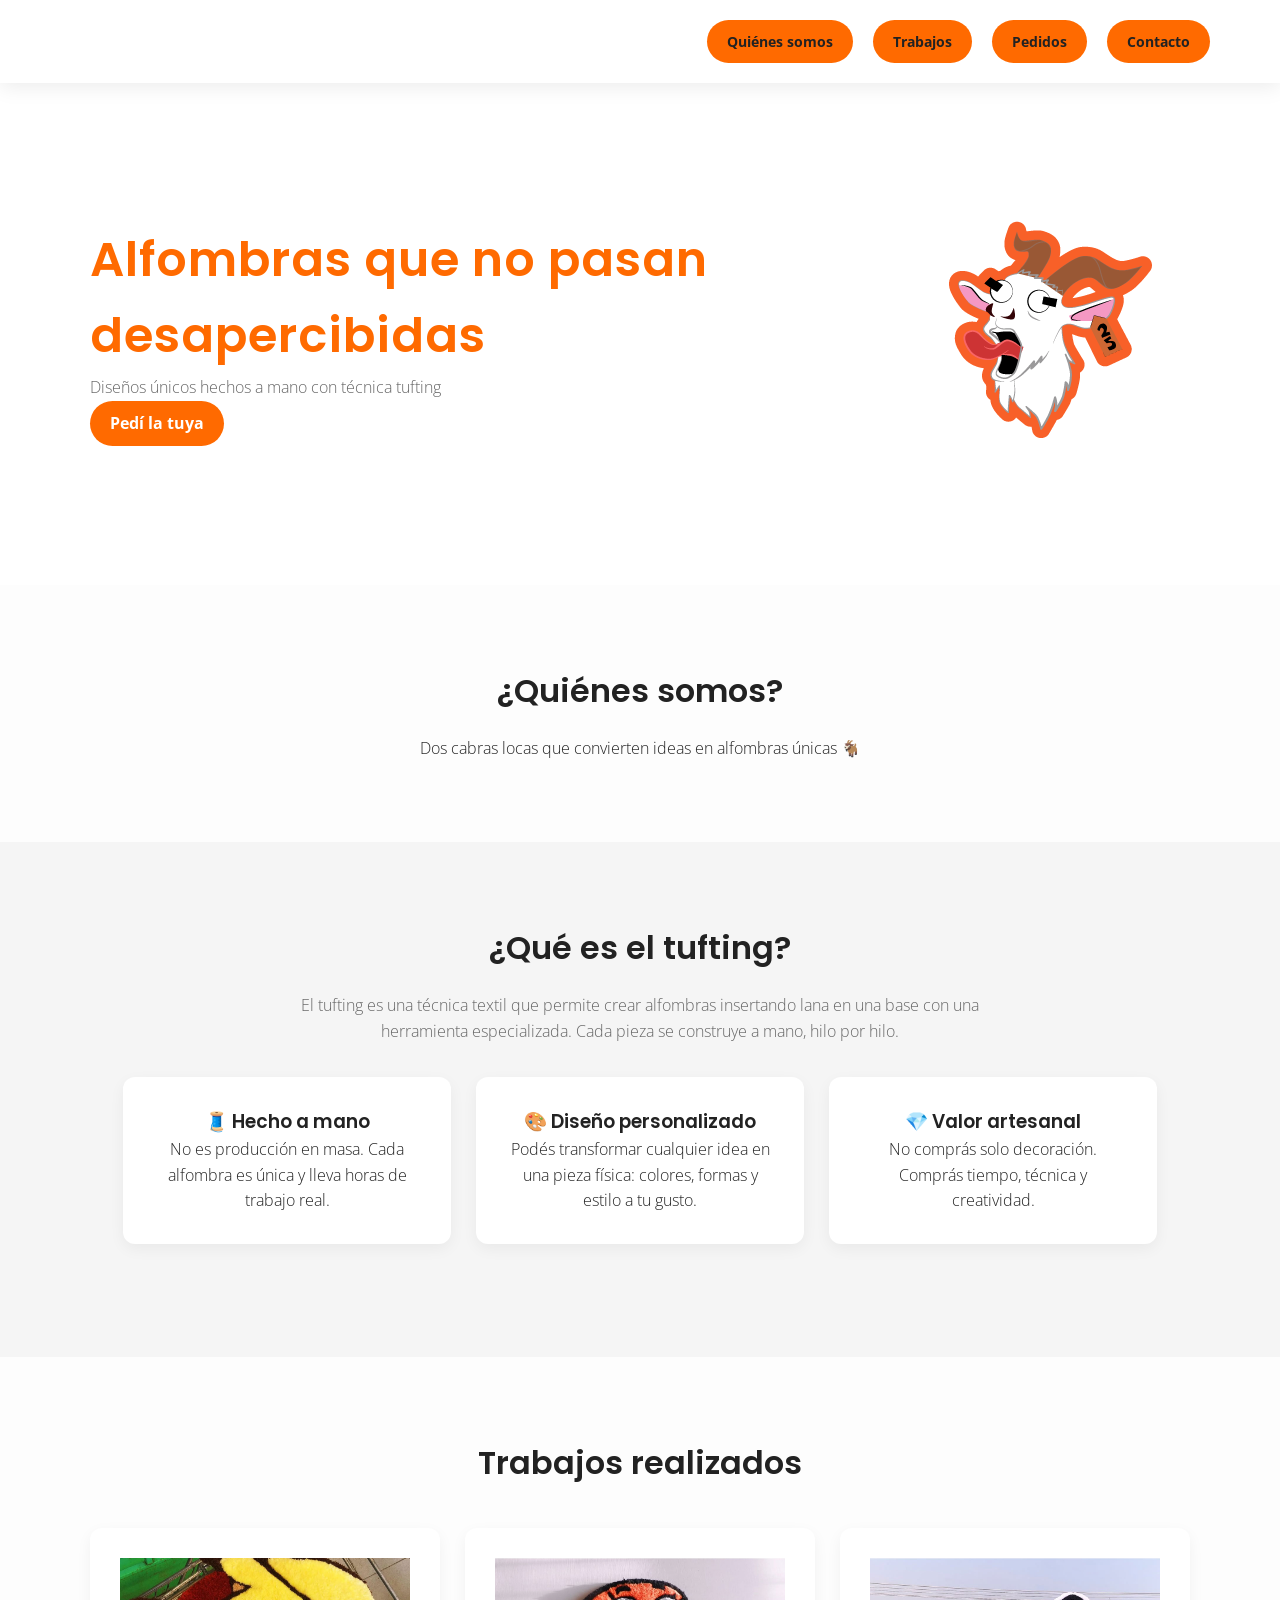
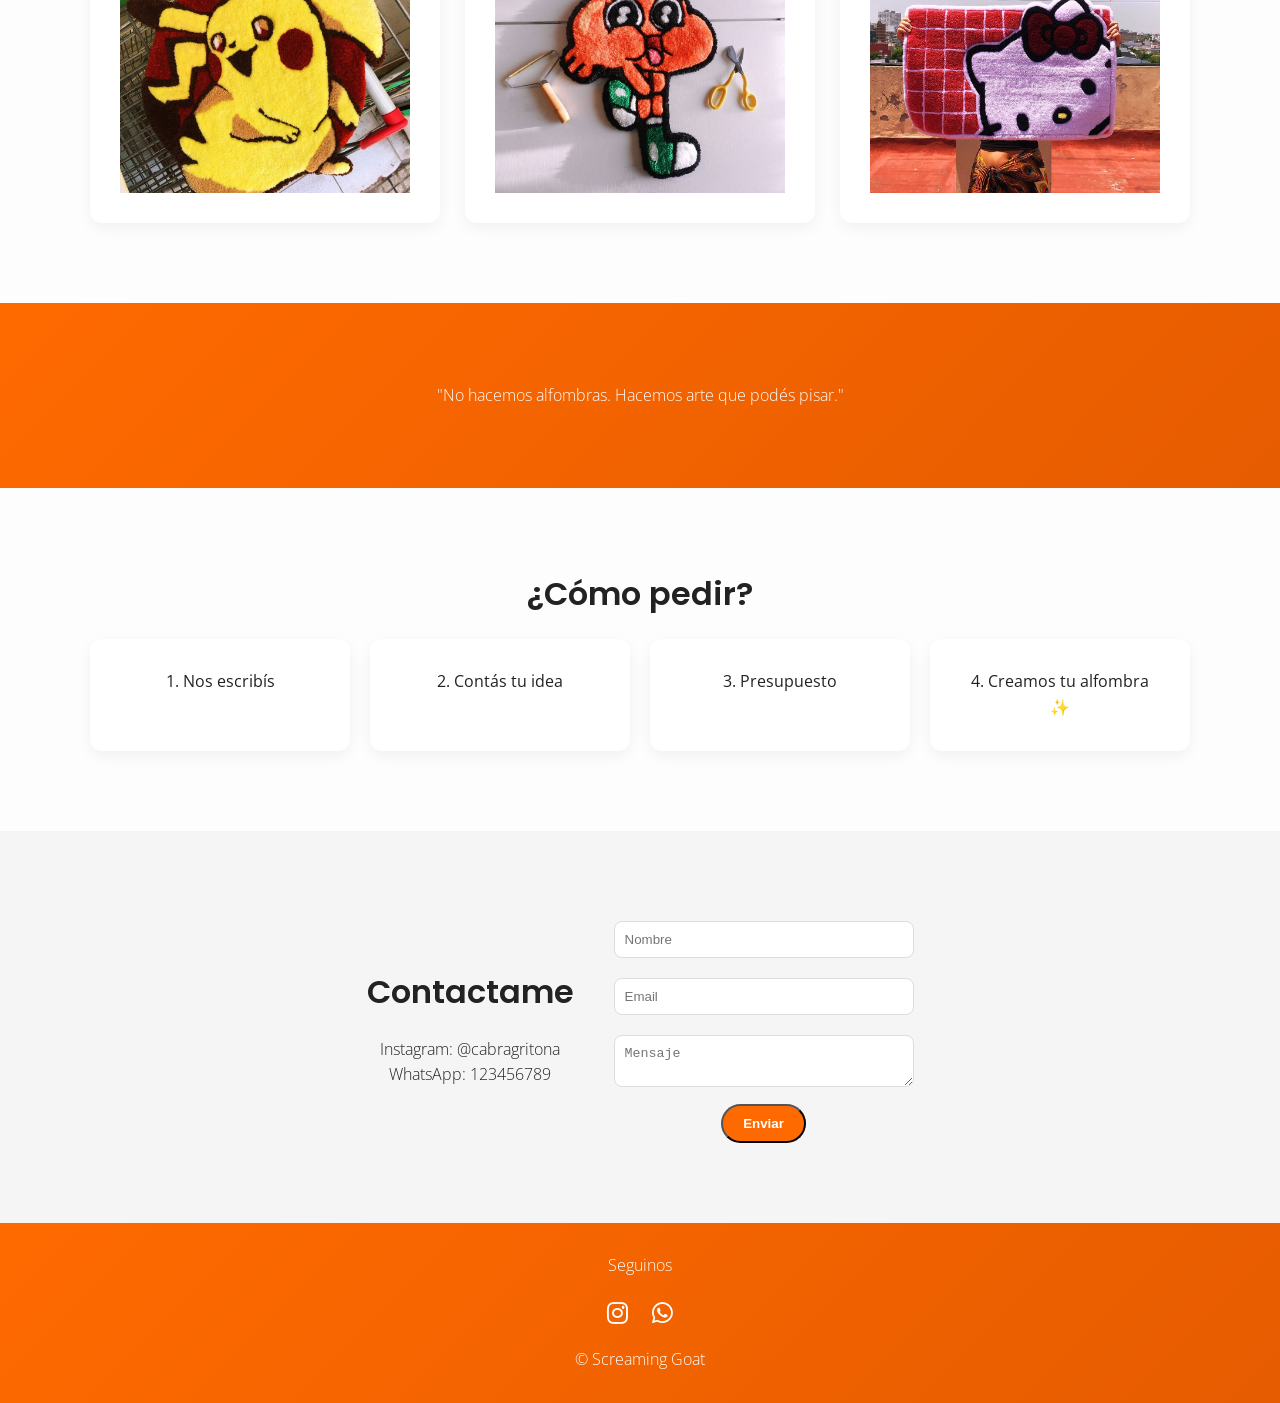
<file: index.html>
<!DOCTYPE html>
<html lang="es">
<head>
    <meta charset="UTF-8">
    <meta name="viewport" content="width=device-width, initial-scale=1.0">
    <meta property="og:title" content="Screaming goats rugs web">
    <meta property="og:description" content="Sitio creado para el curso de ADA">
    <meta property="og:url" content="https://romlpantano.github.io/Screaming-Goat-Rugs/">

    <title>Screaming Goat</title>

    <!-- Google Fonts -->
    <link href="https://fonts.googleapis.com/css2?family=Open+Sans:wght@300;400;600&family=Poppins:wght@400;600;700&display=swap" rel="stylesheet">

    <!-- Iconos -->
    <link rel="stylesheet" href="https://cdnjs.cloudflare.com/ajax/libs/font-awesome/6.5.0/css/all.min.css">
    <link rel="icon" href="/favicon.ico" type="image/x-icon">

    <!-- CSS -->
    <link rel="stylesheet" href="css/Styles.css">
</head>
<body>

    <!-- NAV -->
    <nav class="nav">
        <ul>
            <li><a href="#quienes" class="btn">Quiénes somos</a></li>
            <li><a href="#trabajos" class="btn">Trabajos</a></li>
            <li><a href="#pedido" class="btn">Pedidos</a></li>
            <li><a href="#contacto" class="btn">Contacto</a></li>
        </ul>
    </nav>

    <!-- HERO -->
    <header class="hero">
        <div class="container hero-content">
            <div>
                <h1>Alfombras que no pasan desapercibidas</h1>
                <p>Diseños únicos hechos a mano con técnica tufting</p>
                <a href="#pedido" class="btn">Pedí la tuya</a>
            </div>
            <img src="img/hero.png" alt="Ilustración">
        </div>
    </header>

    <!-- QUIENES -->
    <section id="quienes" class="section">
        <div class="container">
            <h2>¿Quiénes somos?</h2>
            <p>Dos cabras locas que convierten ideas en alfombras únicas 🐐</p>
        </div>
    </section>

    <section id="tufting" class="section">
        <div class="container">

            <h2>¿Qué es el tufting?</h2>
            <p class="intro">
                El tufting es una técnica textil que permite crear alfombras insertando lana en una base con una herramienta especializada.
                Cada pieza se construye a mano, hilo por hilo.

            </p>

            <div class="grid-valor">

                <div class="card">
                    <h3>🧵 Hecho a mano</h3>
                    <p>No es producción en masa. Cada alfombra es única y lleva horas de trabajo real.</p>
                </div>

                <div class="card">
                    <h3>🎨 Diseño personalizado</h3>
                    <p>Podés transformar cualquier idea en una pieza física: colores, formas y estilo a tu gusto.</p>
                </div>

                <div class="card">
                    <h3>💎 Valor artesanal</h3>
                    <p>No comprás solo decoración. Comprás tiempo, técnica y creatividad.</p>
                </div>

            </div>

        </div>
    </section>

    <!-- TRABAJOS -->
    <section id="trabajos" class="section">
        <div class="container">
            <h2>Trabajos realizados</h2>

            <div class="galeria">

                <div class="card item">
                    <img src="img/alfombra1.jpg">
                    <div class="overlay"><p>Diseño único</p></div>
                </div>

                <div class="card item">
                    <img src="img/alfombra2.jpg">
                    <div class="overlay"><p>Hecho a mano</p></div>
                </div>

                <div class="card item">
                    <img src="img/alfombra3.jpg">
                    <div class="overlay"><p>100% personalizado</p></div>
                </div>

            </div>
        </div>
    </section>

    <!-- FRASE DESTACADA -->
    <section class="highlight">
        <p>"No hacemos alfombras. Hacemos arte que podés pisar."</p>
    </section>

    <!-- PEDIDO -->
    <section id="pedido" class="section">
        <div class="container">
            <h2>¿Cómo pedir?</h2>

            <div class="grid-steps">
                <div class="card">1. Nos escribís</div>
                <div class="card">2. Contás tu idea</div>
                <div class="card">3. Presupuesto</div>
                <div class="card">4. Creamos tu alfombra ✨</div>
            </div>
        </div>
    </section>

    <!-- CONTACTO -->
    <section id="contacto" class="section">
        <div class="container form-container">

            <div>
                <h2>Contactame</h2>
                <p>Instagram: @cabragritona</p>
                <p>WhatsApp: 123456789</p>
            </div>

            <form action="html/gracias.html">
                <input type="text" placeholder="Nombre" required>
                <input type="email" placeholder="Email" required>
                <textarea placeholder="Mensaje" required></textarea>
                <button class="btn">Enviar</button>
            </form>

        </div>
    </section>

    <!-- FOOTER -->
    <footer class="footer">
        <p>Seguinos</p>

        <div class="redes">
            <a href="#"><i class="fab fa-instagram"></i></a>
            <a href="#"><i class="fab fa-whatsapp"></i></a>
        </div>

        <p>© Screaming Goat</p>
    </footer>

</body>
</html>
</file>
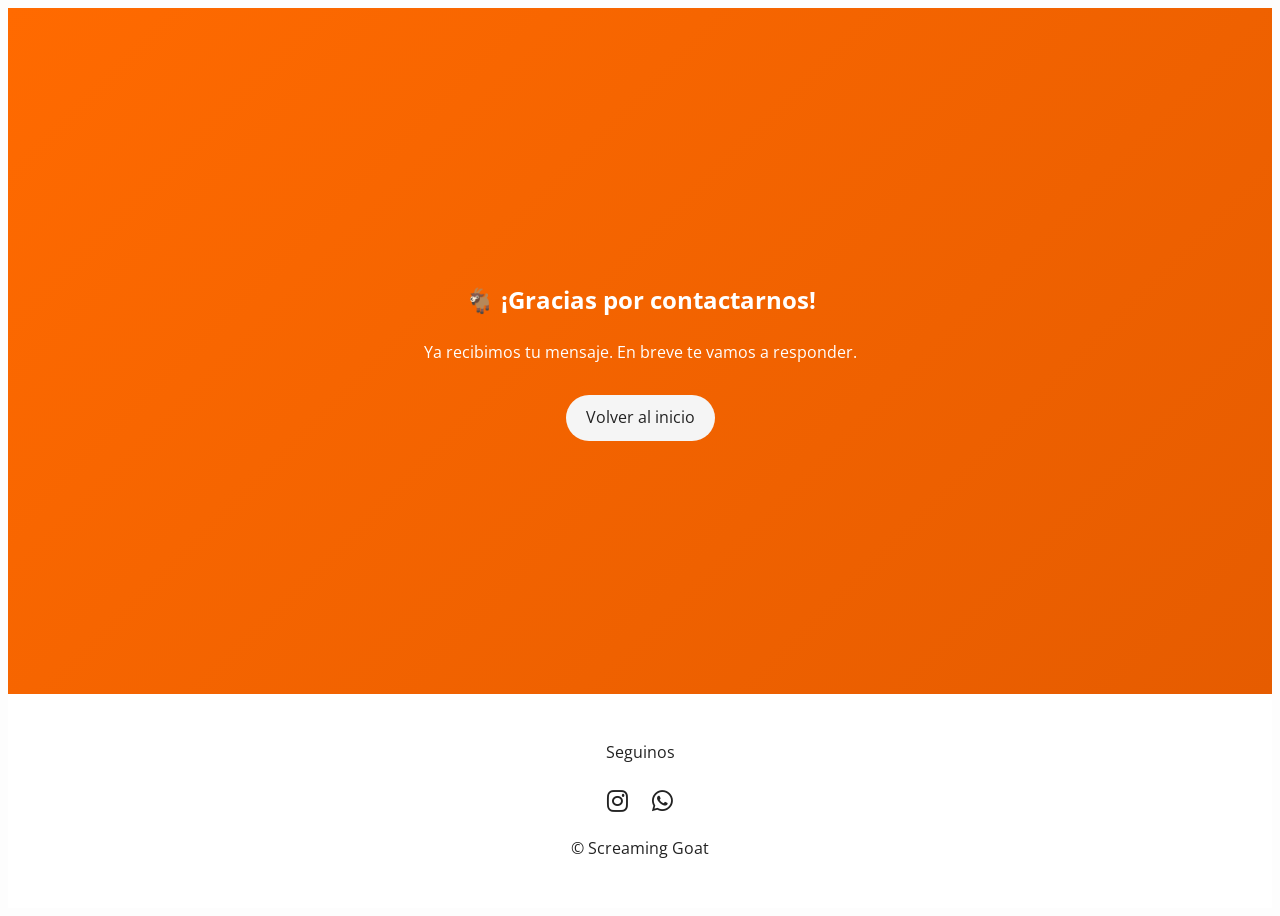
<file: html/gracias.html>
<!DOCTYPE html>
<html lang="es">
<head>
    <meta charset="UTF-8">
    <meta name="viewport" content="width=device-width, initial-scale=1.0">
    <meta property="og:title" content="Screaming goats rugs web">
    <meta property="og:description" content="Sitio creado para el curso de ADA">
    <meta property="og:url" content="https://romlpantano.github.io/Screaming-Goat-Rugs/">

    <title>Mensaje enviado</title>

    <link href="https://fonts.googleapis.com/css2?family=Open+Sans&family=Poppins:wght@600&display=swap" rel="stylesheet">

    <!-- Iconos -->
    <link rel="stylesheet" href="https://cdnjs.cloudflare.com/ajax/libs/font-awesome/6.5.0/css/all.min.css">
    <link rel="icon" href="/favicon.ico" type="image/x-icon">
    
    <link rel="stylesheet" href="../css/gracias-styles.css">
</head>
<body>

    <section class="gracias">
        <div class="container">

            <h1>🐐 ¡Gracias por contactarnos!</h1>
            <p>Ya recibimos tu mensaje. En breve te vamos a responder.</p>

            <a href="../index.html" class="btn">Volver al inicio</a>

        </div>
    </section>

    <!-- FOOTER -->
    <footer class="footer">
        <p>Seguinos</p>

        <div class="redes">
            <a href="#"><i class="fab fa-instagram"></i></a>
            <a href="#"><i class="fab fa-whatsapp"></i></a>
        </div>

        <p>© Screaming Goat</p>
    </footer>

</body>
</html>
</file>
<file: css/Styles.css>
:root {
    --primary: #ff6a00;        /* naranja principal */
    --primary-dark: #e65c00;
    --bg-light: #f5f5f5;
    --text-dark: #222;
    --text-light: #666;
}

/* Reset básico */
* {
    margin: 0;
    padding: 0;
    box-sizing: border-box;
}

/* Tipografía y base */
body {
    font-family: 'Open Sans', sans-serif;
    line-height: 1.6;
    background-color: #fdfdfd;
    color: #222;
}

h1, h2, h3 {
    font-family: 'Poppins', sans-serif;
    font-weight: 600;
}

h1 {
    font-size: 2.8rem;
    letter-spacing: 1px;
}

h2 {
    font-size: 2rem;
}

p {
    font-weight: 300;
}

/* Contenedor reutilizable */
.container {
    width: 90%;
    max-width: 1100px;
    margin: auto;
}

/* NAV */
.nav {
    background: white;
    padding: 20px 0;
    box-shadow: 0 2px 10px rgba(0,0,0,0.05);
}

.nav ul {
    justify-content: flex-end;
    margin-right: 50px;
}

.nav a {
    color: var(--text-dark);
    font-size: 0.9rem;
}

.nav a:hover {
    color: var(--primary);
}

/* HERO */
.hero {
    background: #fff;
    color: var(--text-dark);
    padding: 120px 20px;
}

.hero h1 {
    font-size: 3rem;
    color: var(--primary);
}

.hero p {
    color: var(--text-light);
}


/* BOTÓN */
.btn {
    background: var(--primary);
    border-radius: 30px;
    font-weight: bold;
}

.btn:hover {
    background: var(--primary-dark);
}

/* SECCIONES */
.section {
    padding: 80px 0;
}

.section:nth-child(even) {
    background: var(--bg-light);
}

.section h2 {
    margin-bottom: 20px;
    font-size: 2rem;
}

.section p {
    max-width: 700px;
    margin: auto;
}

/* ALTERNAR COLOR DE SECCIONES */
.section:nth-child(even) {
    background: #f4f4f4;
}

/* GALERÍA */
.galeria {
    margin-top: 40px;
    display: grid;
    grid-template-columns: repeat(auto-fit, minmax(220px, 1fr));
    gap: 25px;
}

/* ITEM */
.item {
    position: relative;
    overflow: hidden;
    border-radius: 12px;
}

/* IMAGEN */
.item img {
    width: 100%;
    display: block;
    transition: transform 0.5s ease;
}

/* OVERLAY */
.overlay {
    position: absolute;
    top: 0;
    left: 0;
    width: 100%;
    height: 100%;

    background: rgba(255, 77, 109, 0.8);
    color: white;

    display: flex;
    align-items: center;
    justify-content: center;

    opacity: 0;
    transition: opacity 0.4s ease;
}

/* TEXTO */
.overlay p {
    font-size: 1.2rem;
    font-weight: bold;
    transform: translateY(20px);
    transition: transform 0.4s ease;
}

.highlight {
    background: linear-gradient(135deg, var(--primary), var(--primary-dark));
    color: white;
    text-align: center;
    padding: 80px 20px;
}

.highlight p {
    max-width: 600px;
    margin: auto;
}

/* FROMULARIO */
input, textarea {
    width: 100%;
    padding: 10px;
    margin: 10px 0;
    border-radius: 8px;
    border: 1px solid #ddd;
}

input:focus, textarea:focus {
    outline: none;
    border-color: var(--primary);
}

/* HOVER EFECTO */
.item:hover img {
    transform: scale(1.1);
}

.item:hover .overlay {
    opacity: 1;
}

.item:hover .overlay p {
    transform: translateY(0);
}

/* LISTA (PEDIDOS) */
ol {
    max-width: 500px;
    margin: 20px auto;
    text-align: left;
}

ol li {
    margin: 10px 0;
}
:root {
    --primary: #ff6a00;
    --primary-dark: #e65c00;
    --bg-light: #f5f5f5;
    --text-dark: #222;
    --text-light: #666;
}

* {
    margin: 0;
    padding: 0;
    box-sizing: border-box;
}

html {
    scroll-behavior: smooth;
}

body {
    font-family: 'Open Sans', sans-serif;
    color: var(--text-dark);
}

h1, h2, h3 {
    font-family: 'Poppins', sans-serif;
}

/* NAV */
.nav {
    background: white;
    padding: 20px;
    position: sticky;
    top: 0;
    z-index: 1000;

    box-shadow: 0 4px 20px rgba(0,0,0,0.08);
}

.nav ul {
    display: flex;
    justify-content: flex-end;
    gap: 20px;
    list-style: none;
}

.nav a {
    text-decoration: none;
    color: var(--text-dark);
}

/* HERO */
.hero {
    padding: 100px 20px;
}

.hero-content {
    display: flex;
    align-items: center;
    justify-content: space-between;
}

.hero img {
    width: 300px;
}

/* BOTÓN */
.btn {
    background: var(--primary);
    color: white;
    padding: 10px 20px;
    border-radius: 30px;
    text-decoration: none;
    display: inline-block;
}

.btn:hover {
    background: var(--primary-dark);
}

/* SECCIONES */
.section {
    padding: 80px 20px;
    text-align: center;
}

.section:nth-child(even) {
    background: var(--bg-light);
}

/* TEXTO INTRO */
.intro {
    max-width: 700px;
    margin: 10px auto 40px;
    color: var(--text-light);
}

/* GRID VALOR */
.grid-valor {
    display: grid;
    grid-template-columns: repeat(auto-fit, minmax(220px, 1fr));
    gap: 25px;
    padding: 3%;
}

/* CONTENEDOR */
.container {
    max-width: 1100px;
    margin: auto;
}

/* GALERÍA */
.galeria {
    margin-top: 40px;
    display: grid;
    grid-template-columns: repeat(auto-fit, minmax(220px, 1fr));
    gap: 25px;
}

/* CARD */
.card {
    background: white;
    padding: 20px;
    border-radius: 12px;
    box-shadow: 0 5px 15px rgba(0,0,0,0.05);
    transition: 0.3s;
}

.card:hover {
    transform: translateY(-5px);
}

/* HOVER IMÁGENES */
.item {
    position: relative;
    overflow: hidden;
}

.item img {
    width: 100%;
    transition: 0.5s;
}

.overlay {
    position: absolute;
    top: 0;
    left: 0;
    background: rgba(255,106,0,0.8);
    width: 100%;
    height: 100%;
    color: white;
    display: flex;
    justify-content: center;
    align-items: center;
    opacity: 0;
    transition: 0.4s;
}

.item:hover img {
    transform: scale(1.1);
}

.item:hover .overlay {
    opacity: 1;
}

/* FRASE */
.highlight {
    background: linear-gradient(135deg, var(--primary), var(--primary-dark));
    color: white;
    padding: 80px;
    text-align: center;
}

/* STEPS */
.grid-steps {
    display: grid;
    grid-template-columns: repeat(auto-fit, minmax(200px, 1fr));
    gap: 20px;
}

/* FORM */
.form-container {
    display: flex;
    gap: 40px;
    align-items: center;
    justify-content: center;
}

form {
    width: 300px;
}

input, textarea {
    width: 100%;
    margin: 10px 0;
    padding: 10px;
    border-radius: 8px;
    border: 1px solid #ddd;
}

/* FOOTER */
.footer {
    background: linear-gradient(135deg, var(--primary), var(--primary-dark));
    color: white;
    text-align: center;
    padding: 20px;
}

/* RESPONSIVE */
@media (max-width: 768px) {
    .hero-content {
        flex-direction: column;
        text-align: center;
    }

    .form-container {
        flex-direction: column;
    }
}
.card {
    background: white;
    padding: 30px;
    border-radius: 12px;
    box-shadow: 0 5px 15px rgba(0,0,0,0.05);
    transition: 0.3s;
    text-align: center;
}

.card:hover {
    transform: translateY(-5px);
}

/* FOOTER */

.footer {
    background: linear-gradient(135deg, var(--primary), var(--primary-dark));
    color: white;
    text-align: center;
    padding: 30px 0;
}

.footer a {
    color: #ff4d6d;
    text-decoration: none;
    margin: 0 10px;
}

.footer a:hover {
    text-decoration: underline;
}

/* ICONOS */
.redes {
    margin: 15px 0;
}

.redes a {
    color: white;
    font-size: 1.5rem;
    margin: 0 10px;
    transition: 0.3s;
}

.redes a:hover {
    color: #fff;
    transform: scale(1.2);
    text-shadow: 0 0 10px rgba(255,255,255,0.8);
}

/* RESPONSIVE */
@media (max-width: 768px) {

    .hero h1 {
        font-size: 2rem;
    }

    .nav ul {
        flex-direction: column;
        gap: 10px;
    }

}

/* ANIMACIONES */
@keyframes fadeUp {
    from {
        opacity: 0;
        transform: translateY(30px);
    }
    to {
        opacity: 1;
        transform: translateY(0);
    }
}

.fade-in {
    opacity: 0;
    animation: fadeUp 0.8s ease forwards;
}

.delay-1 { animation-delay: 0.2s; }
.delay-2 { animation-delay: 0.4s; }
.delay-3 { animation-delay: 0.6s; }

html {
    scroll-behavior: smooth;
}
</file>
<file: css/gracias-styles.css>
:root {
    --primary: #ff6a00;        /* naranja principal */
    --primary-dark: #e65c00;
    --bg-light: #f5f5f5;
    --text-dark: #222;
    --text-light: #666;
}

body {
    display: flex;
    flex-direction: column;
    min-height: 100vh;
}

.gracias {
    flex: 1;
}

a{
    text-decoration: none;
    color: var(--text-dark);
}

body {
    font-family: 'Open Sans', sans-serif;
    line-height: 1.6;
    background-color: #fdfdfd;
    color: #222;
}

/* BOTÓN */
.btn {
    background: var(--bg-light);
    color: var(--text-dark);
    padding: 10px 20px;
    border-radius: 30px;
    text-decoration: none;
    display: inline-block;
}

.btn:hover {
    background: var(--primary-dark);
}



.gracias {
    height: 100vh;
    display: flex;
    align-items: center;
    justify-content: center;

    text-align: center;

    background: linear-gradient(135deg, var(--primary), var(--primary-dark));
    color: white;
}

.gracias h1 {
    margin-bottom: 20px;
}

.gracias p {
    margin-bottom: 30px;
}

/* FOOTER */
.footer {
    background: white;
    color: var(--text-dark);
    text-align: center;
    padding: 30px 0;
}

.footer a {
    color: var(--text-dark);
    text-decoration: none;
    margin: 0 10px;
}

.footer a:hover {
    text-decoration: underline;
}

/* ICONOS */
.redes {
    margin: 15px 0;
}

.redes a {
    font-size: 1.5rem;
    margin: 0 10px;
    transition: 0.3s;
}

.redes a:hover {
    color: var(--text-dark);
    transform: scale(1.2);
    text-shadow: 0 0 10px rgba(255, 255, 255, 0.103);
}
</file>
